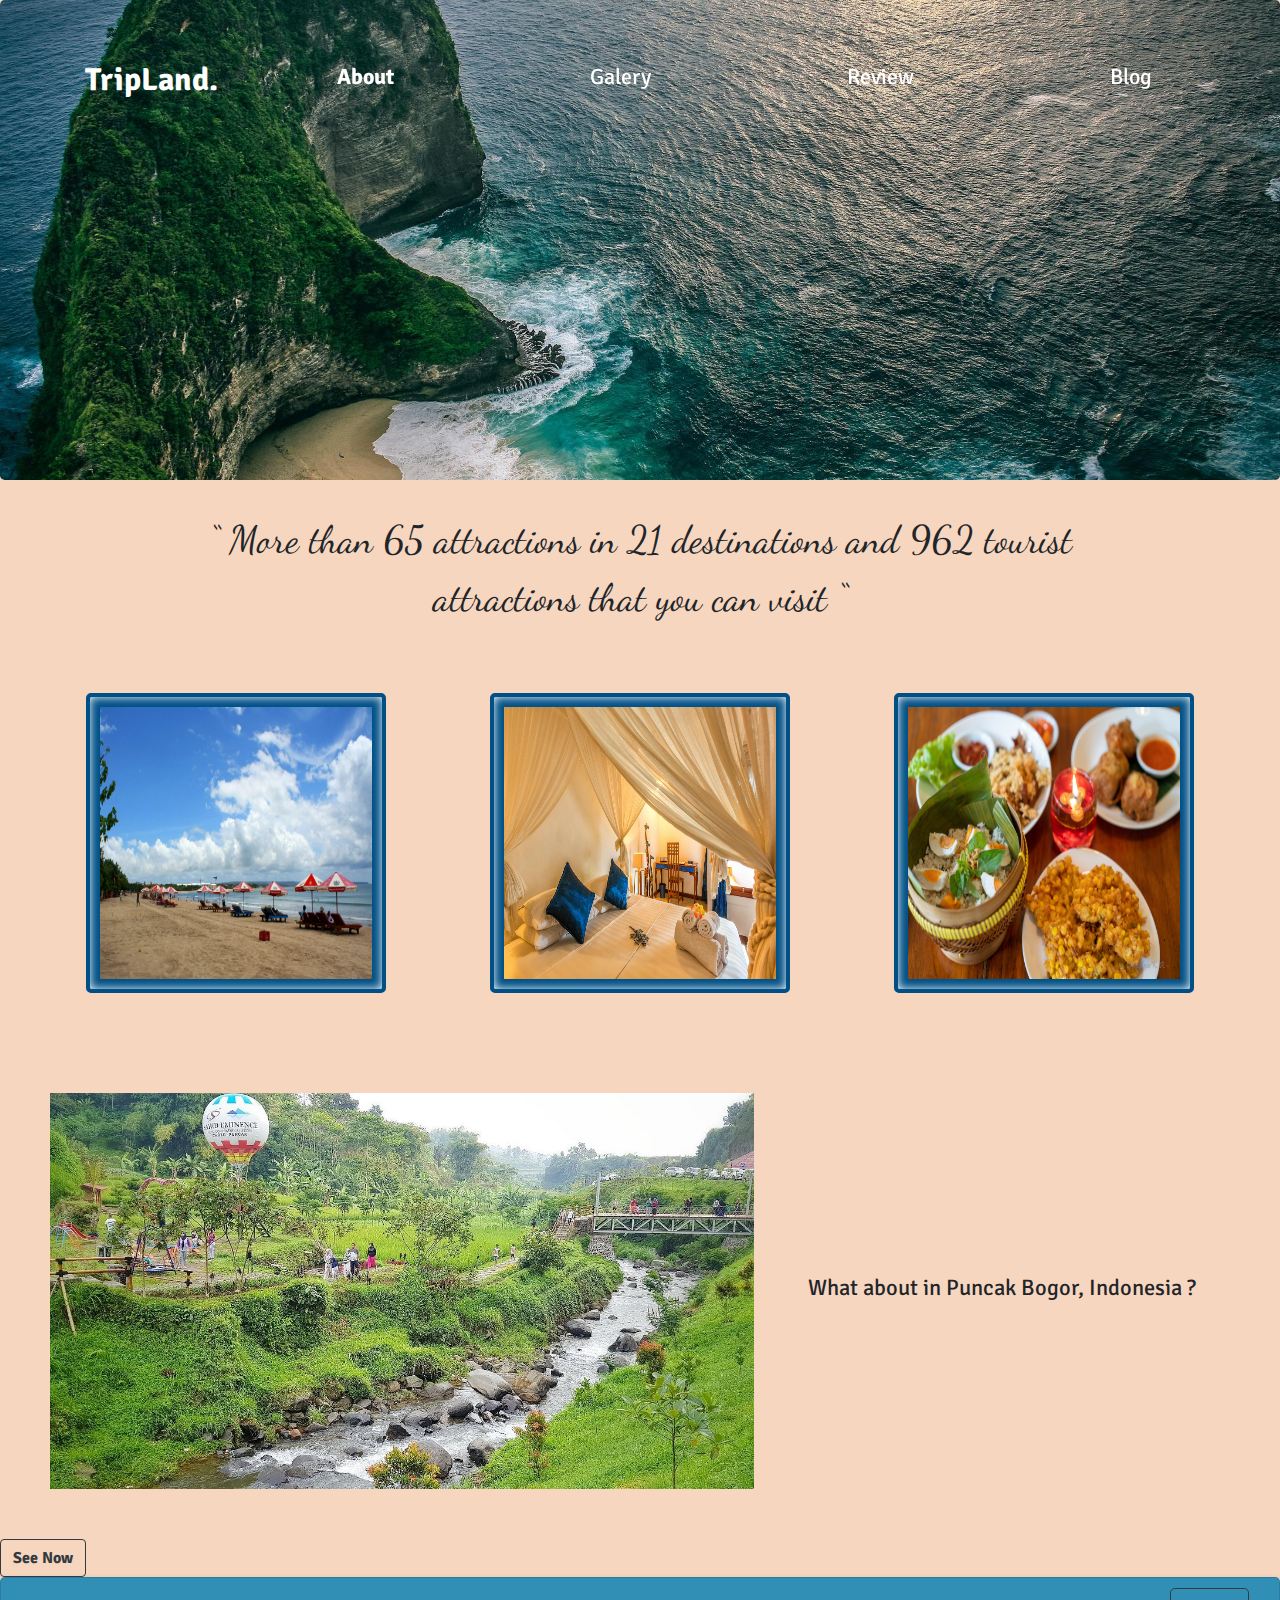
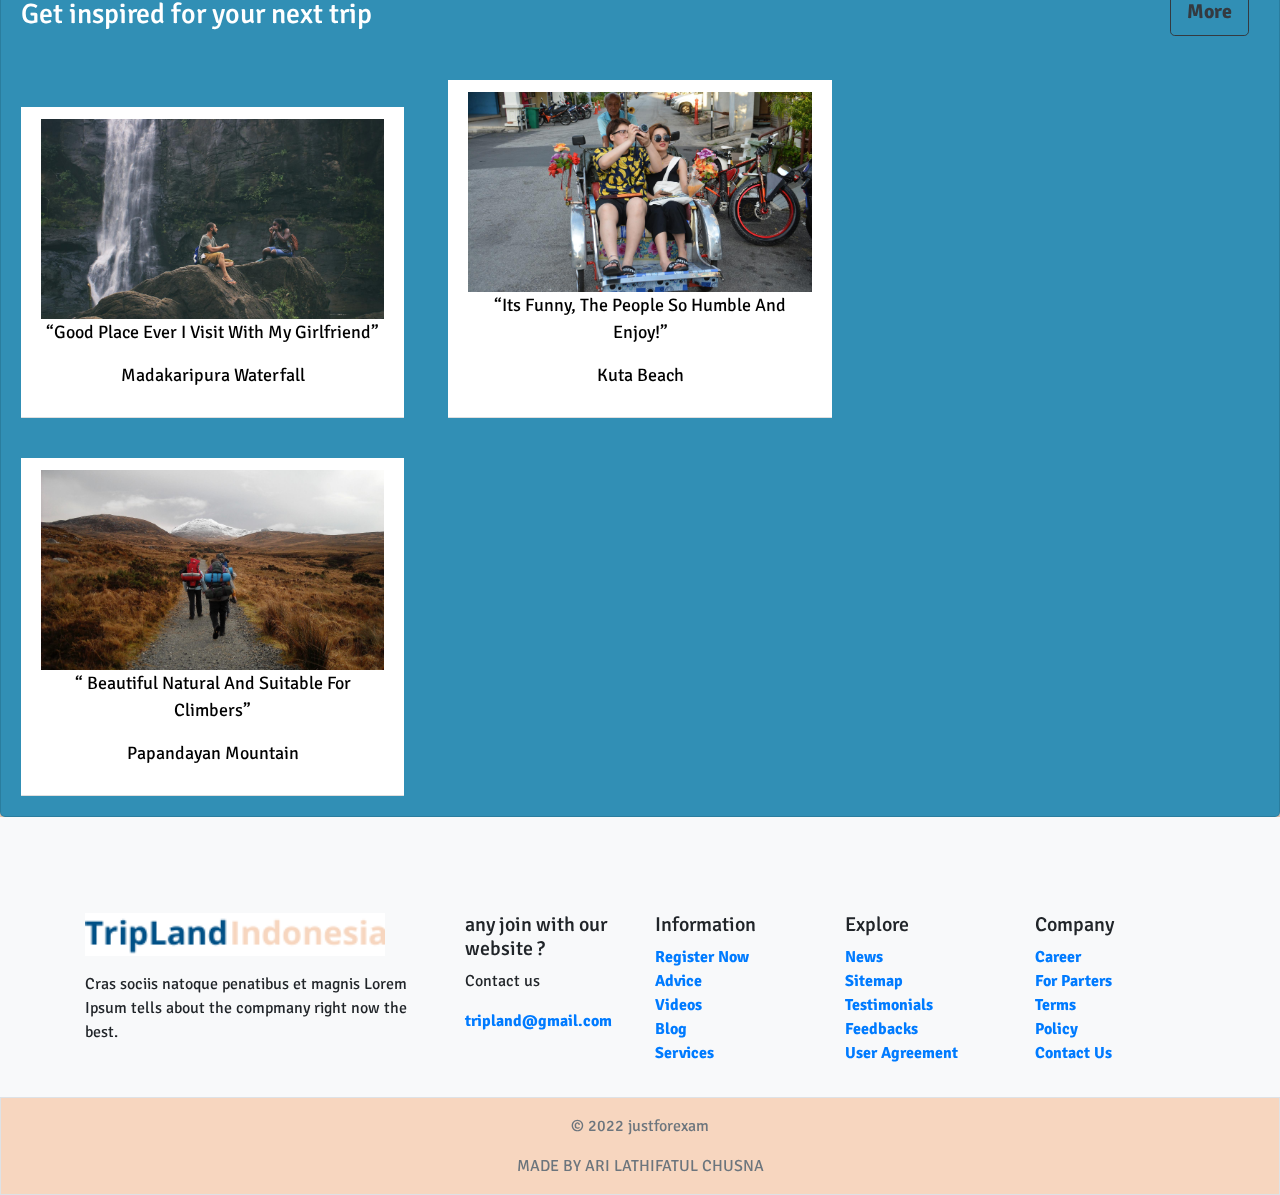
<file: index.html>
<!DOCTYPE html>
<html lang="en">
<head>
    <meta charset="UTF-8">
    <meta http-equiv="X-UA-Compatible" content="IE=edge">
    <link href="https://cdn.jsdelivr.net/npm/bootstrap@5.2.0/dist/css/bootstrap.min.css" rel="stylesheet" integrity="sha384-gH2yIJqKdNHPEq0n4Mqa/HGKIhSkIHeL5AyhkYV8i59U5AR6csBvApHHNl/vI1Bx" crossorigin="anonymous">
    <link href="//maxcdn.bootstrapcdn.com/bootstrap/4.0.0/css/bootstrap.min.css" rel="stylesheet" id="bootstrap-css">
    <script src="//maxcdn.bootstrapcdn.com/bootstrap/4.0.0/js/bootstrap.min.js"></script>
    <script src="//cdnjs.cloudflare.com/ajax/libs/jquery/3.2.1/jquery.min.js"></script>
<!------ Include the above in your HEAD tag ---------->

<link href="https://maxcdn.bootstrapcdn.com/font-awesome/4.6.3/css/font-awesome.min.css" rel="stylesheet" integrity="sha384-T8Gy5hrqNKT+hzMclPo118YTQO6cYprQmhrYwIiQ/3axmI1hQomh7Ud2hPOy8SP1" crossorigin="anonymous">
    <link rel="stylesheet" href="assets/css/style.css">
    <meta name="viewport" content="width=device-width, initial-scale=1.0">
    <title>Tripland Indonesia</title>
</head>
<body>
    <header>
        <div class="jumbotron">
            <div class="container">
                <h1><a href="index.html" style="color: white;">TripLand.</a> </h1>
                <nav>
                    <a href="about.html">About</a>
                    <a href="destination.html">Galery</a>
                    <a href="#review">Review</a>
                    <a href="#blog">Blog</a>
                </nav>
            </div>
        </div>

       
    </header>
    <main>
        <div id="content">
        <p class="p-latin">“ More than 65 attractions in 21 destinations and 962 tourist attractions that you can visit “</p>
        <article id="galery">
            <section>
                <center>
                <a href="destination.html"><img src="assets/image/kat_wisata.jpg" style="margin: 50px; width:300px; height:300px; border: 10px; border: 4px solid #005086;"   title="Destination"></a>
                <a href="hotel.html"><img src="assets/image/kat_hotel.jpg" style="margin: 50px; width:300px; height:300px; border: 4px solid #005086;" title="Hotel"></a>
                <a href="food.html"><img src="assets/image/kat_food.jpg" style="margin: 50px; width:300px; height:300px; border: 4px solid #005086;" title="Culinary"></a>
                </center>   
            </section>
        </article>

        <article id="blog">
            <section>
                <img src="assets/image/blog_puncak.jpg" alt="Puncak"  style="display: inline; width:55%; margin: 50px;">
                <span style="font-size: 1.4em; display: inline;">What about in Puncak Bogor, Indonesia ?
                    <a href="blog.html"  class="btn btn-outline-dark" type="button">See Now</a></span>           
                
            </section>
        </article>

        <article id="review">
            <section>
                    <div class="card">
                        <div class="card-header1">
                            <h3>Get inspired for your next trip</h3>
                            <span><a href="review.html" type="button" class="btn btn-outline-dark btn-lg">More</a></span>
                        </div>
                        <div class="card-header">
                            <img src="assets/image/riv_air terjun.jpg" alt="Waterfall">
                            <p>
                                “good place ever i 
                                visit with my girlfriend”
                            </p>
                            <p>Madakaripura Waterfall</p>
                        </div>
                       
                        <div class="card-header">
                            <img src="assets/image/riv_kuta.jpg" alt="Kuta">
                            <p>
                                “its funny, the people So Humble and Enjoy!”
                            </p>
                            <p>Kuta Beach</p>
                        </div>

                        <div class="card-header">
                            <img src="assets/image/riv_mendak.jpg" alt="Mendaki">
                            <p>
                                “ beautiful natural and suitable for climbers”
                            </p>
                            <p>Papandayan Mountain</p>
                        </div>

                    </div>
            </section>
        </article>
    </div>
    </main>

    <footer>
        <section class="footers bg-light pt-5 pb-3">
   <div class="container pt-5">
       <div class="row">
           <div class="col-xs-12 col-sm-6 col-md-4 footers-one">
    		    <div class="footers-logo">
    		        <img src="assets/image/TripLand.logo.png" alt="Logo" style="width:300px;">
    		    </div>
    		    <div class="footers-info mt-3">
    		        <p>Cras sociis natoque penatibus et magnis Lorem Ipsum tells about the compmany right now the best.</p>
    		    </div>
    		    <div class="social-icons"> 
                <a href="https://www.facebook.com/"><i id="social-fb" class="fa fa-facebook-square fa-2x social"></i></a>
                <a href="https://twitter.com/"><i id="social-tw" class="fa fa-twitter-square fa-2x social"></i></a>
	            <a href="https://plus.google.com/"><i id="social-gp" class="fa fa-google-plus-square fa-2x social"></i></a>
	        </div>
    		</div>
    	   <div class="col-xs-12 col-sm-6 col-md-2 footers-two">
    		    <h5>any join with our website ?</h5>
                <p>Contact us</p>
    		    <ul class="list-unstyled">
    			 <li>
                    <a href="mailto:bootsnipp@gmail.com"><i id="social-em" class="fa fa-envelope-square fa-2x social"></i>tripland@gmail.com</a>
    			</ul>
    		</div>
    	   <div class="col-xs-12 col-sm-6 col-md-2 footers-three">
    		    <h5>Information </h5>
    		    <ul class="list-unstyled">
    			 <li><a href="maintenance.html">Register Now</a></li>
    			 <li><a href="contact.html">Advice</a></li>
    			 <li><a href="about.html">Videos</a></li>
    			 <li><a href="about.html">Blog</a></li>
    			 <li><a href="about.html">Services</a></li>
    			</ul>
    		</div>
    	   <div class="col-xs-12 col-sm-6 col-md-2 footers-four">
    		    <h5>Explore </h5>
    		    <ul class="list-unstyled">
    			 <li><a href="maintenance.html">News</a></li>
    			 <li><a href="contact.html">Sitemap</a></li>
    			 <li><a href="about.html">Testimonials</a></li>
    			 <li><a href="about.html">Feedbacks</a></li>
    			 <li><a href="about.html">User Agreement</a></li>
    			</ul>
    		</div>
    	   <div class="col-xs-12 col-sm-6 col-md-2 footers-five">
    		    <h5>Company </h5>
    		    <ul class="list-unstyled">
    			 <li><a href="maintenance.html">Career</a></li>
    			 <li><a href="about.html">For Parters</a></li>
    			 <li><a href="about.html">Terms</a></li>
    			 <li><a href="about.html">Policy</a></li>
    			 <li><a href="contact.html">Contact Us</a></li>
    			</ul>
    		</div>
    		
       </div>
   </div>
</section>

<section class="copyright border">

        <div class="row text-center">
            <div class="col-md-12 pt-3">
                <p class="text-muted">© 2022 justforexam</p>
                <p class="text-muted">MADE BY ARI LATHIFATUL CHUSNA</p>
            </div>
        </div>
   
</section>
    </footer>

</body>
</html>
</file>
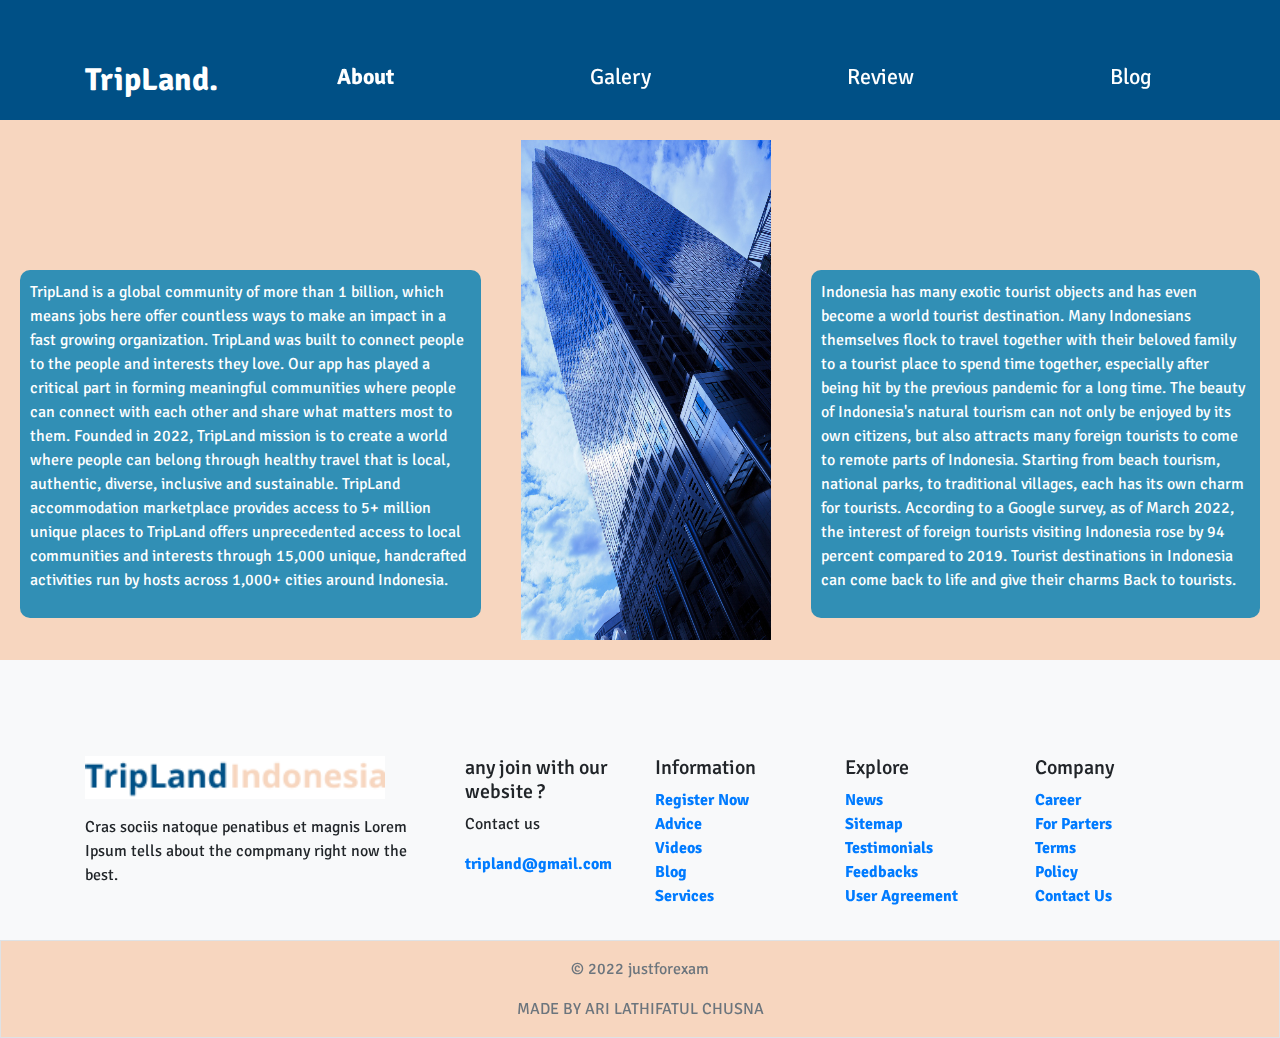
<file: about.html>
<!DOCTYPE html>
<html lang="en">
<head>
    <meta charset="UTF-8">
    <meta http-equiv="X-UA-Compatible" content="IE=edge">
    <link href="https://cdn.jsdelivr.net/npm/bootstrap@5.2.0/dist/css/bootstrap.min.css" rel="stylesheet" integrity="sha384-gH2yIJqKdNHPEq0n4Mqa/HGKIhSkIHeL5AyhkYV8i59U5AR6csBvApHHNl/vI1Bx" crossorigin="anonymous">
    <link href="//maxcdn.bootstrapcdn.com/bootstrap/4.0.0/css/bootstrap.min.css" rel="stylesheet" id="bootstrap-css">
    <script src="//maxcdn.bootstrapcdn.com/bootstrap/4.0.0/js/bootstrap.min.js"></script>
    <script src="//cdnjs.cloudflare.com/ajax/libs/jquery/3.2.1/jquery.min.js"></script>
<!------ Include the above in your HEAD tag ---------->

<link href="https://maxcdn.bootstrapcdn.com/font-awesome/4.6.3/css/font-awesome.min.css" rel="stylesheet" integrity="sha384-T8Gy5hrqNKT+hzMclPo118YTQO6cYprQmhrYwIiQ/3axmI1hQomh7Ud2hPOy8SP1" crossorigin="anonymous">
    <link rel="stylesheet" href="assets/css/style.css">
    <meta name="viewport" content="width=device-width, initial-scale=1.0">
    <title>About Us</title>
</head>
<body>
    <header>
        <div class="navtron">
            <div class="container">
                <h1><a href="index.html" style="color: white;">TripLand.</a> </h1>
                <nav>
                    <a href="about.html">About</a>
                    <a href="destination.html">Galery</a>
                    <a href="review.html">Review</a>
                    <a href="blog.html">Blog</a>
                </nav>
            </div>
        </div>
    </header>
        <main>
        <div id="content-about">
            <article>
                <section>
                    <div class="box first"> 
                        <p>TripLand is a global community of more than 1 billion, which means jobs here offer 
                            countless ways to make an impact in a fast growing organization. TripLand was built 
                            to connect people to the people and interests they love. Our app has played a critical 
                            part in forming meaningful communities where people can connect with each other and 
                            share what matters most to them. Founded in 2022, TripLand mission is to create a world 
                            where people can belong through healthy travel that is local, authentic, diverse, inclusive 
                            and sustainable. TripLand accommodation marketplace provides access to 5+ million unique 
                            places to TripLand offers unprecedented access to local communities and interests through 
                            15,000 unique, handcrafted activities run by hosts across 1,000+ cities around Indonesia.</p>
                    </div>
                  </section>
                </article>

                <article>
                    <section>
                        <div class="box second">
                            <img src="assets/image/company.jpg" alt="company" width="250px" height="500px">
                        </div>
                    </section>
                </article>
               
                <article>
                    <section>
                        <div class="box third">
                            <p>Indonesia has many exotic tourist objects and has even become a world tourist destination. 
                                Many Indonesians themselves flock to travel together with their beloved family to a tourist 
                                place to spend time together, especially after being hit by the previous pandemic for a long 
                                time. The beauty of Indonesia's natural tourism can not only be enjoyed by its own citizens, 
                                but also attracts many foreign tourists to come to remote parts of Indonesia. Starting from beach 
                                tourism, national parks, to traditional villages, each has its own charm for tourists. According 
                                to a Google survey, as of March 2022, the interest of foreign tourists visiting Indonesia rose by 
                                94 percent compared to 2019. Tourist destinations in Indonesia can come back to life and give 
                                their charms Back to tourists.
                                </p>
                        </div>   
                    </section>
                </article>

        </div>
        </main>  
    <footer>
        <section class="footers bg-light pt-5 pb-3">
   <div class="container pt-5">
       <div class="row">
           <div class="col-xs-12 col-sm-6 col-md-4 footers-one">
    		    <div class="footers-logo">
    		        <img src="assets/image/TripLand.logo.png" alt="Logo" style="width:300px;">
    		    </div>
    		    <div class="footers-info mt-3">
    		        <p>Cras sociis natoque penatibus et magnis Lorem Ipsum tells about the compmany right now the best.</p>
    		    </div>
    		    <div class="social-icons"> 
                <a href="https://www.facebook.com/"><i id="social-fb" class="fa fa-facebook-square fa-2x social"></i></a>
                <a href="https://twitter.com/"><i id="social-tw" class="fa fa-twitter-square fa-2x social"></i></a>
	            <a href="https://plus.google.com/"><i id="social-gp" class="fa fa-google-plus-square fa-2x social"></i></a>
	        </div>
    		</div>
    	   <div class="col-xs-12 col-sm-6 col-md-2 footers-two">
    		    <h5>any join with our website ?</h5>
                <p>Contact us</p>
    		    <ul class="list-unstyled">
    			 <li>
                    <a href="mailto:bootsnipp@gmail.com"><i id="social-em" class="fa fa-envelope-square fa-2x social"></i>tripland@gmail.com</a>
    			</ul>
    		</div>
    	   <div class="col-xs-12 col-sm-6 col-md-2 footers-three">
    		    <h5>Information </h5>
    		    <ul class="list-unstyled">
    			 <li><a href="maintenance.html">Register Now</a></li>
    			 <li><a href="contact.html">Advice</a></li>
    			 <li><a href="about.html">Videos</a></li>
    			 <li><a href="about.html">Blog</a></li>
    			 <li><a href="about.html">Services</a></li>
    			</ul>
    		</div>
    	   <div class="col-xs-12 col-sm-6 col-md-2 footers-four">
    		    <h5>Explore </h5>
    		    <ul class="list-unstyled">
    			 <li><a href="maintenance.html">News</a></li>
    			 <li><a href="contact.html">Sitemap</a></li>
    			 <li><a href="about.html">Testimonials</a></li>
    			 <li><a href="about.html">Feedbacks</a></li>
    			 <li><a href="about.html">User Agreement</a></li>
    			</ul>
    		</div>
    	   <div class="col-xs-12 col-sm-6 col-md-2 footers-five">
    		    <h5>Company </h5>
    		    <ul class="list-unstyled">
    			 <li><a href="maintenance.html">Career</a></li>
    			 <li><a href="about.html">For Parters</a></li>
    			 <li><a href="about.html">Terms</a></li>
    			 <li><a href="about.html">Policy</a></li>
    			 <li><a href="contact.html">Contact Us</a></li>
    			</ul>
    		</div>
    		
       </div>
   </div>
</section>

<section class="copyright border">

        <div class="row text-center">
            <div class="col-md-12 pt-3">
                <p class="text-muted">© 2022 justforexam</p>
                <p class="text-muted">MADE BY ARI LATHIFATUL CHUSNA</p>
            </div>
        </div>
  
</section>
    </footer>
</body>
</html>
</file>
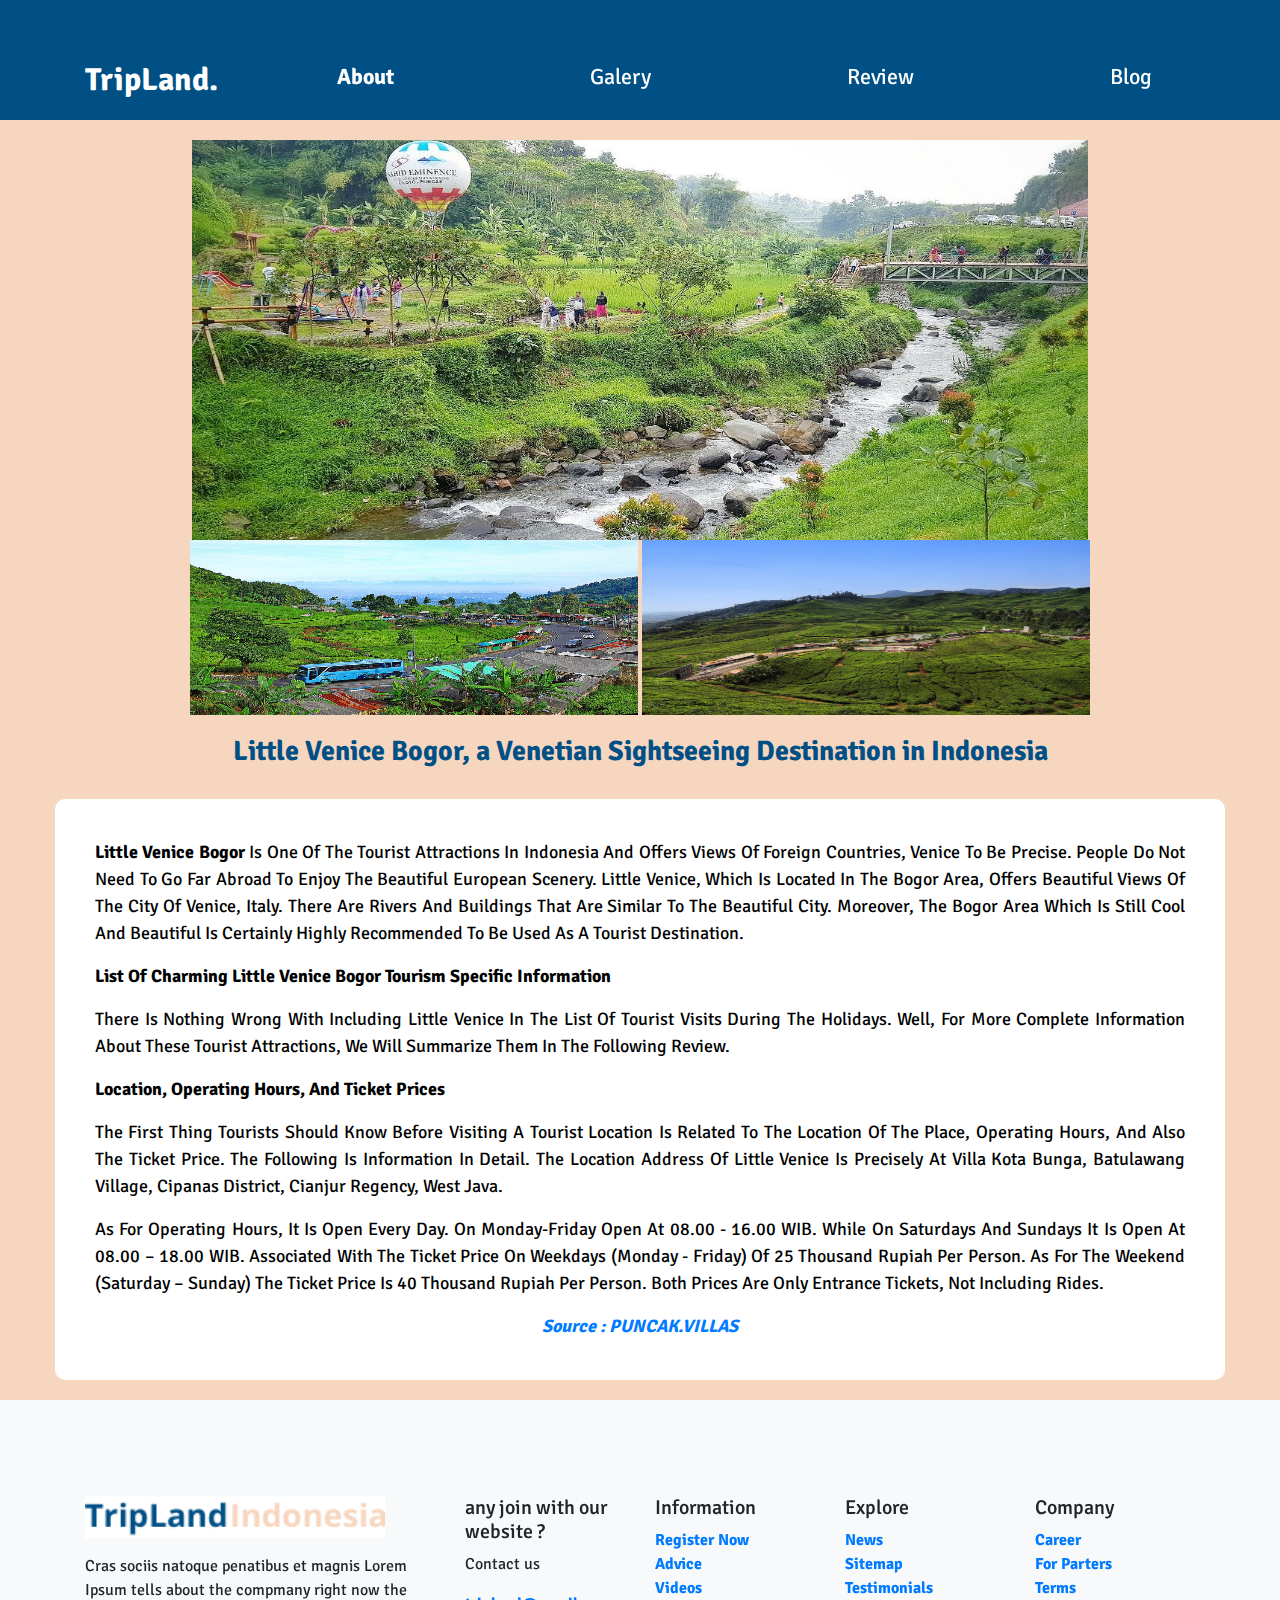
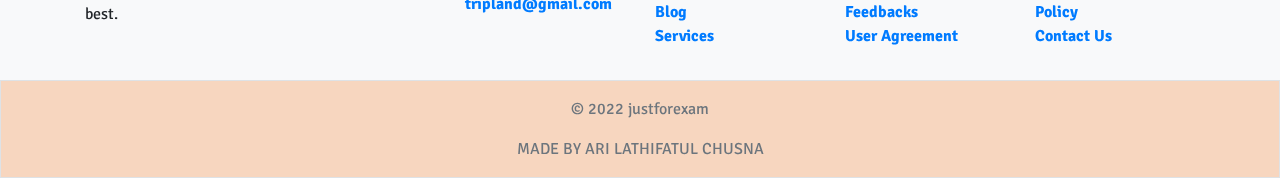
<file: blog.html>
<!DOCTYPE html>
<html lang="en">
<head>
    <meta charset="UTF-8">
    <meta http-equiv="X-UA-Compatible" content="IE=edge">
    <link href="https://cdn.jsdelivr.net/npm/bootstrap@5.2.0/dist/css/bootstrap.min.css" rel="stylesheet" integrity="sha384-gH2yIJqKdNHPEq0n4Mqa/HGKIhSkIHeL5AyhkYV8i59U5AR6csBvApHHNl/vI1Bx" crossorigin="anonymous">
    <link href="//maxcdn.bootstrapcdn.com/bootstrap/4.0.0/css/bootstrap.min.css" rel="stylesheet" id="bootstrap-css">
    <script src="//maxcdn.bootstrapcdn.com/bootstrap/4.0.0/js/bootstrap.min.js"></script>
    <script src="//cdnjs.cloudflare.com/ajax/libs/jquery/3.2.1/jquery.min.js"></script>
<!------ Include the above in your HEAD tag ---------->

<link href="https://maxcdn.bootstrapcdn.com/font-awesome/4.6.3/css/font-awesome.min.css" rel="stylesheet" integrity="sha384-T8Gy5hrqNKT+hzMclPo118YTQO6cYprQmhrYwIiQ/3axmI1hQomh7Ud2hPOy8SP1" crossorigin="anonymous">
    <link rel="stylesheet" href="assets/css/style.css">
    <meta name="viewport" content="width=device-width, initial-scale=1.0">
    <title>Blog</title>
</head>
<body>
    <header>
        <div class="navtron">
            <div class="container">
                <h1><a href="index.html" style="color: white;">TripLand.</a> </h1>
                <nav>
                    <a href="about.html">About</a>
                    <a href="destination.html">Galery</a>
                    <a href="review.html">Review</a>
                    <a href="blog.html">Blog</a>
                </nav>
            </div>
        </div>  
    </header>
    <main>
        <div id="content">
  
        <section>
            <center>
                <img class="jumbotron-image1" src="assets/image/blog_puncak.jpg" alt="puncak1">
                <img class="jumbotron-image2" src="assets/image/puncak2.jpg" alt="puncak2">
                  
                <img class="jumbotron-image2" src="assets/image/puncak3.jpg" alt="puncak3">
            </center>
           
        </section>
            
        <article>
            <section>
                <h2 style="text-align: center; margin:20px; color:#005086; ;"><strong>Little Venice Bogor, a Venetian Sightseeing Destination in Indonesia</strong> </h2>
            </section>
        </article>
        
                    <div class="card-blog">
                       
                        <p><strong>Little Venice Bogor</strong> is one of the tourist attractions in Indonesia and offers views of foreign countries, Venice to be precise.
                            People do not need to go far abroad to enjoy the beautiful European scenery. Little Venice, which is located in the Bogor area, offers beautiful views of the city of Venice, Italy.
                            There are rivers and buildings that are similar to the beautiful city. Moreover, the Bogor area which is still cool and beautiful is certainly highly recommended to be used as a tourist destination.</p>
                        
                        <p><strong>List of Charming Little Venice Bogor Tourism Specific Information</strong></p> 
                        <p>
                            There is nothing wrong with including Little Venice in the list of tourist visits during the holidays. Well, for more complete information about these tourist attractions, we will summarize them in the 
                            following review.
                        </p>
                        <p><strong>Location, Operating Hours, and Ticket Prices</strong></p>
                        <p>
                            The first thing tourists should know before visiting a tourist location is related to the location of the place, operating hours, and also the ticket price. The following is information in detail. 
                            The location address of Little Venice is precisely at Villa Kota Bunga, Batulawang Village, Cipanas District, Cianjur Regency, West Java.
                        </p>
                        <p>
                            As for operating hours, it is open every day. On Monday-Friday open at 08.00 - 16.00 WIB. While on Saturdays and Sundays it is open at 08.00 – 18.00 WIB. Associated with the ticket price on weekdays 
                            (Monday - Friday) of 25 thousand rupiah per person. As for the weekend (Saturday – Sunday) the ticket price is 40 thousand rupiah per person. Both prices are only entrance tickets, not including rides.
                        </p>

                        <cite><a href="https://puncak.villas/little-venice-bogor-destinasi-pemandangan-khas-venesia-di-indonesia/" target="_blank">Source : <dfn>PUNCAK.VILLAS</dfn></a>
                        </cite>
                    </div>
               
       
    </div>
    </main>


    
    <footer>
        <section class="footers bg-light pt-5 pb-3">
   <div class="container pt-5">
       <div class="row">
           <div class="col-xs-12 col-sm-6 col-md-4 footers-one">
    		    <div class="footers-logo">
    		        <img src="assets/image/TripLand.logo.png" alt="Logo" style="width:300px;">
    		    </div>
    		    <div class="footers-info mt-3">
    		        <p>Cras sociis natoque penatibus et magnis Lorem Ipsum tells about the compmany right now the best.</p>
    		    </div>
    		    <div class="social-icons"> 
                <a href="https://www.facebook.com/"><i id="social-fb" class="fa fa-facebook-square fa-2x social"></i></a>
                <a href="https://twitter.com/"><i id="social-tw" class="fa fa-twitter-square fa-2x social"></i></a>
	            <a href="https://plus.google.com/"><i id="social-gp" class="fa fa-google-plus-square fa-2x social"></i></a>
	        </div>
    		</div>
    	   <div class="col-xs-12 col-sm-6 col-md-2 footers-two">
    		    <h5>any join with our website ?</h5>
                <p>Contact us</p>
    		    <ul class="list-unstyled">
    			 <li>
                    <a href="mailto:bootsnipp@gmail.com"><i id="social-em" class="fa fa-envelope-square fa-2x social"></i>tripland@gmail.com</a>
    			</ul>
    		</div>
    	   <div class="col-xs-12 col-sm-6 col-md-2 footers-three">
    		    <h5>Information </h5>
    		    <ul class="list-unstyled">
    			 <li><a href="maintenance.html">Register Now</a></li>
    			 <li><a href="contact.html">Advice</a></li>
    			 <li><a href="about.html">Videos</a></li>
    			 <li><a href="about.html">Blog</a></li>
    			 <li><a href="about.html">Services</a></li>
    			</ul>
    		</div>
    	   <div class="col-xs-12 col-sm-6 col-md-2 footers-four">
    		    <h5>Explore </h5>
    		    <ul class="list-unstyled">
    			 <li><a href="maintenance.html">News</a></li>
    			 <li><a href="contact.html">Sitemap</a></li>
    			 <li><a href="about.html">Testimonials</a></li>
    			 <li><a href="about.html">Feedbacks</a></li>
    			 <li><a href="about.html">User Agreement</a></li>
    			</ul>
    		</div>
    	   <div class="col-xs-12 col-sm-6 col-md-2 footers-five">
    		    <h5>Company </h5>
    		    <ul class="list-unstyled">
    			 <li><a href="maintenance.html">Career</a></li>
    			 <li><a href="about.html">For Parters</a></li>
    			 <li><a href="about.html">Terms</a></li>
    			 <li><a href="about.html">Policy</a></li>
    			 <li><a href="contact.html">Contact Us</a></li>
    			</ul>
    		</div>
    		
       </div>
   </div>
</section>

<section class="copyright border">

        <div class="row text-center">
            <div class="col-md-12 pt-3">
                <p class="text-muted">© 2022 justforexam</p>
                <p class="text-muted">MADE BY ARI LATHIFATUL CHUSNA</p>
            </div>
        </div>
   
</section>
    </footer>
</body>
</html>
</file>
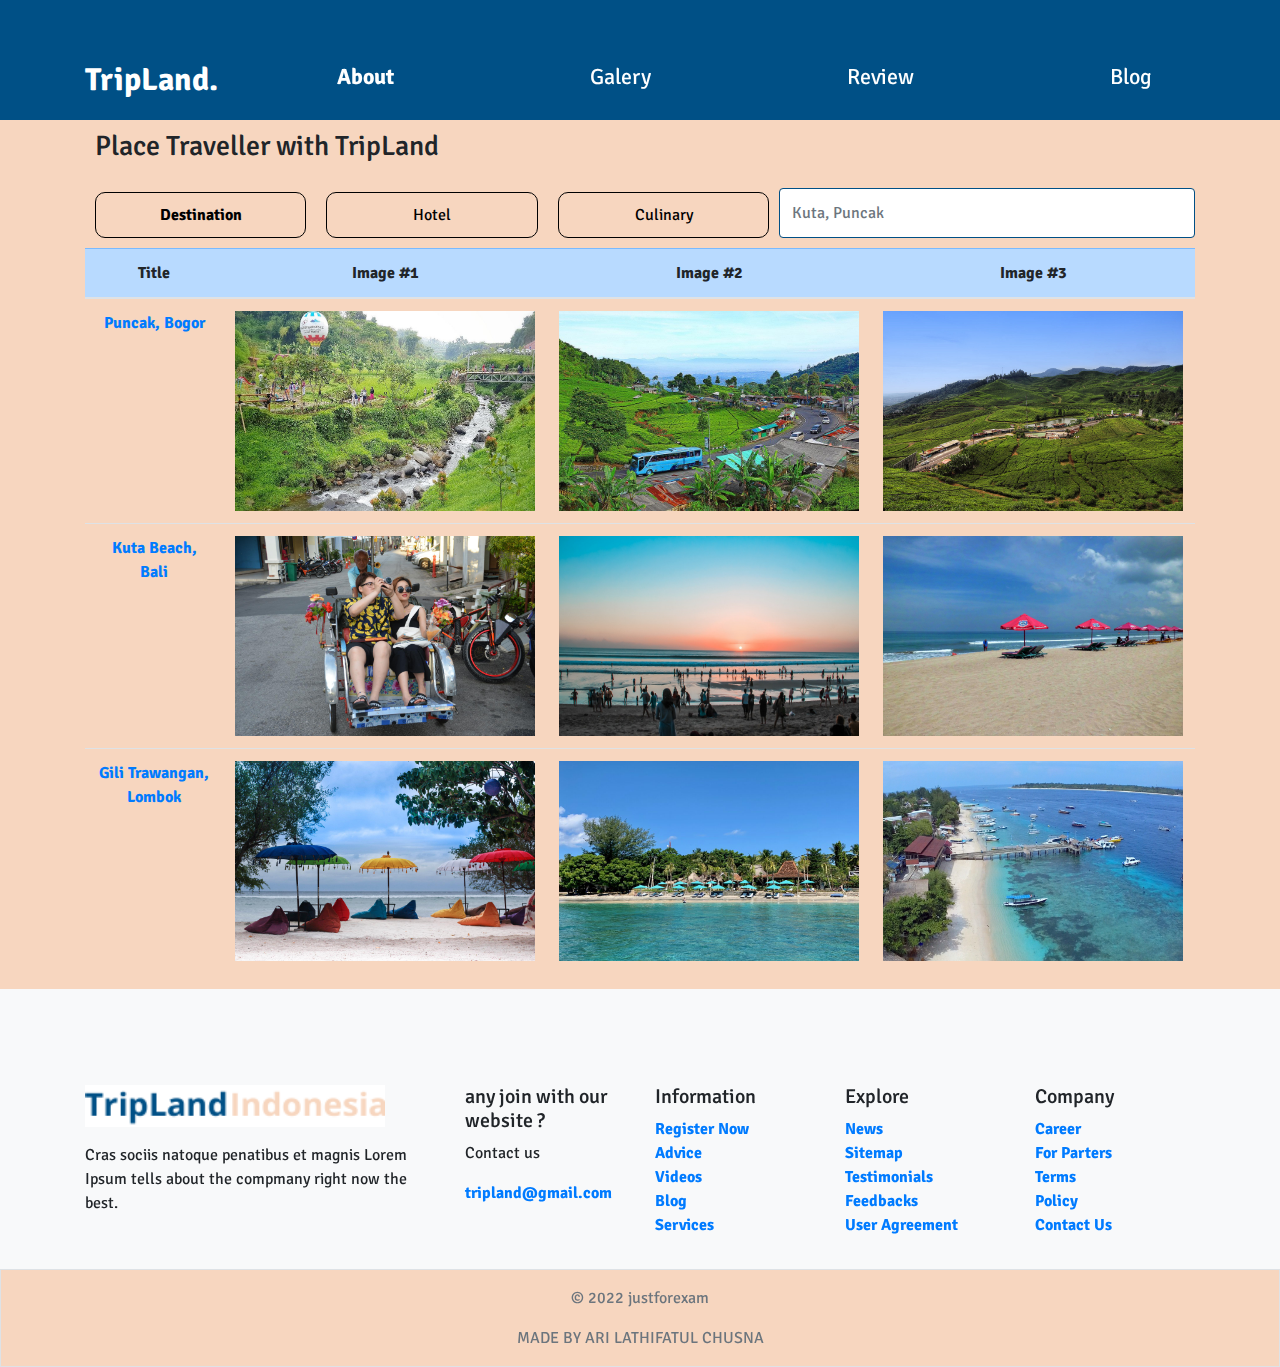
<file: destination.html>
<!DOCTYPE html>
<html lang="en">
<head>
    <meta charset="UTF-8">
    <meta http-equiv="X-UA-Compatible" content="IE=edge">
    <link href="https://cdn.jsdelivr.net/npm/bootstrap@5.2.0/dist/css/bootstrap.min.css" rel="stylesheet" integrity="sha384-gH2yIJqKdNHPEq0n4Mqa/HGKIhSkIHeL5AyhkYV8i59U5AR6csBvApHHNl/vI1Bx" crossorigin="anonymous">
    <link href="//maxcdn.bootstrapcdn.com/bootstrap/4.0.0/css/bootstrap.min.css" rel="stylesheet" id="bootstrap-css">
    <link href="https://stackpath.bootstrapcdn.com/bootstrap/4.3.1/css/bootstrap.min.css" rel="stylesheet">
    <script src="//maxcdn.bootstrapcdn.com/bootstrap/4.0.0/js/bootstrap.min.js"></script>
    <script src="//cdnjs.cloudflare.com/ajax/libs/jquery/3.2.1/jquery.min.js"></script>
<!------ Include the above in your HEAD tag ---------->

<link href="https://maxcdn.bootstrapcdn.com/font-awesome/4.6.3/css/font-awesome.min.css" rel="stylesheet" integrity="sha384-T8Gy5hrqNKT+hzMclPo118YTQO6cYprQmhrYwIiQ/3axmI1hQomh7Ud2hPOy8SP1" crossorigin="anonymous">
    <link rel="stylesheet" href="assets/css/style.css">
    <meta name="viewport" content="width=device-width, initial-scale=1">
    <title>Destination</title>
</head>
<body>
    <header>
        <div class="navtron">
            <div class="container">
                <h1><a href="index.html" style="color: white;">TripLand.</a> </h1>
                <nav>
                    <a href="about.html">About</a>
                    <a href="destination.html">Galery</a>
                    <a href="review.html">Review</a>
                    <a href="blog.html">Blog</a>
                </nav>
            </div>
        </div>
    </header>
        <main>
            <div id="content">
            <section class="container">
             
            <h3>Place Traveller with TripLand</h3>
            <!-- pagination elements -->
            <div class="pagination_section">
                <a href="destination.html" title="Destination">Destination</a>
                <a href="hotel.html" title="Hotel">Hotel</a>
                <a href="food.html" title="Culinary">Culinary</a>
                <input type="search" class="form-control light-table-filter" data-table="table-hover" placeholder="Kuta, Puncak" />
            </div>
            
            
                    <table class="table table-hover text-center">
                    <thead>
                    <tr class="table-primary">
                        <th>Title</th>
                        <th>Image #1</th>
                        <th>Image #2</th>
                        <th>Image #3</th>
                    </tr>
                    </thead>
                    <tbody>
                    <tr>
                        <td><a href="">Puncak, Bogor</a></td>
                        <td><img src="assets/image/blog_puncak.jpg" alt="puncak1"></td>
                        <td><img src="assets/image/puncak2.jpg" alt="puncak2"></td>
                        <td><img src="assets/image/puncak3.jpg" alt="puncak3"></td>
                    </tr>
                    <tr>
                        <td><a href="">Kuta Beach, Bali</a></td>
                        <td><img src="assets/image/riv_kuta.jpg" alt="kuta1"></td>
                        <td><img src="assets/image/kuta2.jpg" alt="kuta2"></td>
                        <td><img src="assets/image/kuta3.jpg" alt="kuta3"></td>
                    </tr>
                    <tr>
                        <td><a href="">Gili Trawangan, Lombok</a></td>
                        <td><img src="assets/image/trawangan.jpg" alt="trawangan1"></td>
                        <td><img src="assets/image/trawangan2.jpg" alt="trawangan2"></td>
                        <td><img src="assets/image/trawangan3.jpg" alt="trawangan3"></td>
                    </tr>
                    </tbody>
                    </table>
            
                </section>
            </div>
     
        </main>

    <footer>
        <section class="footers bg-light pt-5 pb-3">
   <div class="container pt-5">
       <div class="row">
           <div class="col-xs-12 col-sm-6 col-md-4 footers-one">
    		    <div class="footers-logo">
    		        <img src="assets/image/TripLand.logo.png" alt="Logo" style="width:300px;">
    		    </div>
    		    <div class="footers-info mt-3">
    		        <p>Cras sociis natoque penatibus et magnis Lorem Ipsum tells about the compmany right now the best.</p>
    		    </div>
    		    <div class="social-icons"> 
                <a href="https://www.facebook.com/"><i id="social-fb" class="fa fa-facebook-square fa-2x social"></i></a>
                <a href="https://twitter.com/"><i id="social-tw" class="fa fa-twitter-square fa-2x social"></i></a>
	            <a href="https://plus.google.com/"><i id="social-gp" class="fa fa-google-plus-square fa-2x social"></i></a>
	        </div>
    		</div>
    	   <div class="col-xs-12 col-sm-6 col-md-2 footers-two">
    		    <h5>any join with our website ?</h5>
                <p>Contact us</p>
    		    <ul class="list-unstyled">
    			 <li>
                    <a href="mailto:bootsnipp@gmail.com"><i id="social-em" class="fa fa-envelope-square fa-2x social"></i>tripland@gmail.com</a>
    			</ul>
    		</div>
    	   <div class="col-xs-12 col-sm-6 col-md-2 footers-three">
    		    <h5>Information </h5>
    		    <ul class="list-unstyled">
    			 <li><a href="maintenance.html">Register Now</a></li>
    			 <li><a href="contact.html">Advice</a></li>
    			 <li><a href="about.html">Videos</a></li>
    			 <li><a href="about.html">Blog</a></li>
    			 <li><a href="about.html">Services</a></li>
    			</ul>
    		</div>
    	   <div class="col-xs-12 col-sm-6 col-md-2 footers-four">
    		    <h5>Explore </h5>
    		    <ul class="list-unstyled">
    			 <li><a href="maintenance.html">News</a></li>
    			 <li><a href="contact.html">Sitemap</a></li>
    			 <li><a href="about.html">Testimonials</a></li>
    			 <li><a href="about.html">Feedbacks</a></li>
    			 <li><a href="about.html">User Agreement</a></li>
    			</ul>
    		</div>
    	   <div class="col-xs-12 col-sm-6 col-md-2 footers-five">
    		    <h5>Company </h5>
    		    <ul class="list-unstyled">
    			 <li><a href="maintenance.html">Career</a></li>
    			 <li><a href="about.html">For Parters</a></li>
    			 <li><a href="about.html">Terms</a></li>
    			 <li><a href="about.html">Policy</a></li>
    			 <li><a href="contact.html">Contact Us</a></li>
    			</ul>
    		</div>
    		
       </div>
   </div>
</section>

<section class="copyright border">

        <div class="row text-center">
            <div class="col-md-12 pt-3">
                <p class="text-muted">© 2022 justforexam</p>
                <p class="text-muted">MADE BY ARI LATHIFATUL CHUSNA</p>
            </div>
        </div>
    
</section>
    </footer>

    <script type="text/javascript" src="assets/js/script.js"></script>
</body>
</html>
</file>
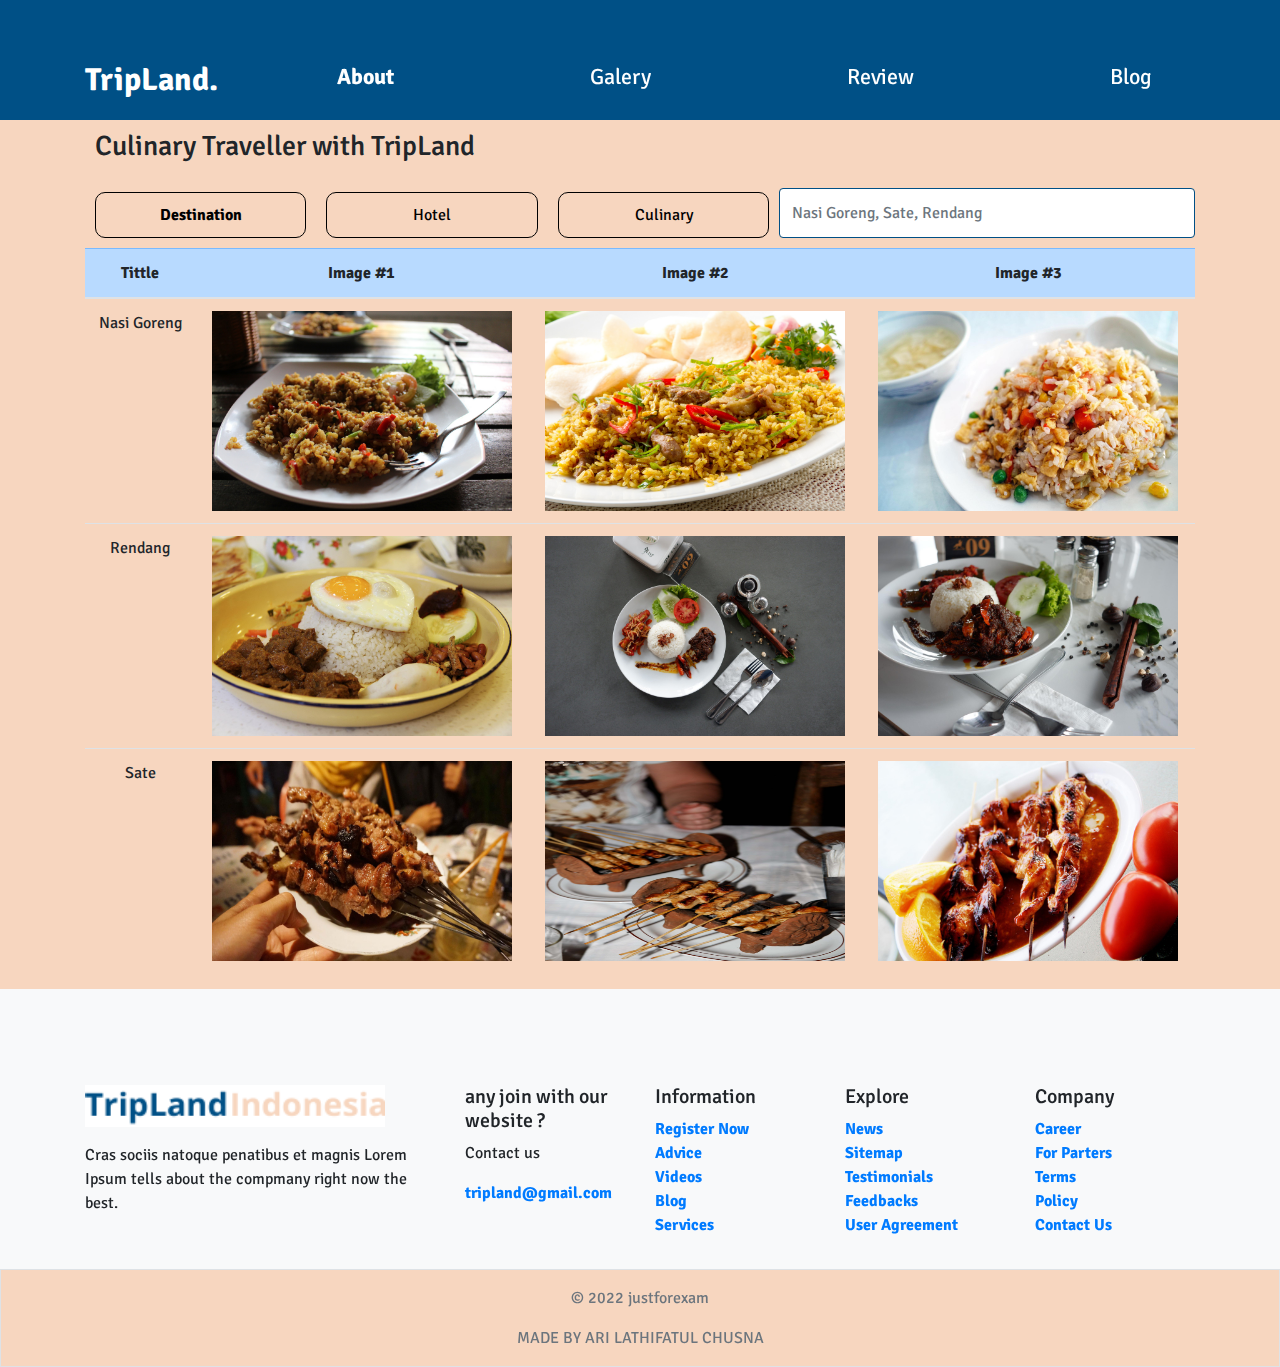
<file: food.html>
<!DOCTYPE html>
<html lang="en">
<head>
    <meta charset="UTF-8">
    <meta http-equiv="X-UA-Compatible" content="IE=edge">
    <link href="https://cdn.jsdelivr.net/npm/bootstrap@5.2.0/dist/css/bootstrap.min.css" rel="stylesheet" integrity="sha384-gH2yIJqKdNHPEq0n4Mqa/HGKIhSkIHeL5AyhkYV8i59U5AR6csBvApHHNl/vI1Bx" crossorigin="anonymous">
    <link href="//maxcdn.bootstrapcdn.com/bootstrap/4.0.0/css/bootstrap.min.css" rel="stylesheet" id="bootstrap-css">
    <link href="https://stackpath.bootstrapcdn.com/bootstrap/4.3.1/css/bootstrap.min.css" rel="stylesheet">
    <script src="//maxcdn.bootstrapcdn.com/bootstrap/4.0.0/js/bootstrap.min.js"></script>
    <script src="//cdnjs.cloudflare.com/ajax/libs/jquery/3.2.1/jquery.min.js"></script>
<!------ Include the above in your HEAD tag ---------->

<link href="https://maxcdn.bootstrapcdn.com/font-awesome/4.6.3/css/font-awesome.min.css" rel="stylesheet" integrity="sha384-T8Gy5hrqNKT+hzMclPo118YTQO6cYprQmhrYwIiQ/3axmI1hQomh7Ud2hPOy8SP1" crossorigin="anonymous">
    <link rel="stylesheet" href="assets/css/style.css">
    <meta name="viewport" content="width=device-width, initial-scale=1.0">
    <title>Culinary</title>
</head>
<body>
    <header>
        <div class="navtron">
            <div class="container">
                <h1><a href="index.html" style="color: white;">TripLand.</a> </h1>
                <nav>
                    <a href="about.html">About</a>
                    <a href="destination.html">Galery</a>
                    <a href="review.html">Review</a>
                    <a href="blog.html">Blog</a>
                </nav>
            </div>
        </div>
    </header>
        <main>
            <div id="content">
            <section class="container">
             
            <h3>Culinary Traveller with TripLand</h3>
            <br>
            
            <!-- pagination elements -->
            <div class="pagination_section">
                <a href="destination.html" title="Destination">Destination</a>
                <a href="hotel.html" title="Hotel">Hotel</a>
                <a href="food.html" title="Culinary">Culinary</a>
                <!-- <a href="#" title="Interview" class="active">4</a> -->
                <input type="search" class="form-control light-table-filter" data-table="table-hover" placeholder="Nasi Goreng, Sate, Rendang" />
            </div>
               <table class="table table-hover text-center">
                    <thead>
                    <tr class="table-primary">
                        <th>Tittle</th>
                        <th>Image #1</th>
                        <th>Image #2</th>
                        <th>Image #3</th>
                    </tr>
                    </thead>
                    <tbody>
                    <tr>
                        <td>Nasi Goreng</td>
                        <td><img src="assets/image/nasigoreng1.jpg" alt="nasi1"></td>
                        <td><img src="assets/image/nasigoreng2.jpg" alt="nasi2"></td>
                        <td><img src="assets/image/nasigoreng3.jpg" alt="nasi3"></td>
                    </tr>
                    <tr>
                        <td>Rendang</td>
                        <td><img src="assets/image/rendang1.jpg" alt="rendang1"></td>
                        <td><img src="assets/image/rendang2.jpg" alt="rendang2"></td>
                        <td><img src="assets/image/rendang3.jpg" alt="rendang3"></td>
                    </tr>
                    <tr>
                        <td>Sate</td>
                        <td><img src="assets/image/sate1.jpg" alt="sate1"></td>
                        <td><img src="assets/image/sate2.jpg" alt="sate2"></td>
                        <td><img src="assets/image/sate3.jpg" alt="sate3"></td>
                    </tr>
                    </tbody>
                    </table>
            
                </section>
     </div>
        </main>

    <footer>
        <section class="footers bg-light pt-5 pb-3">
   <div class="container pt-5">
       <div class="row">
           <div class="col-xs-12 col-sm-6 col-md-4 footers-one">
    		    <div class="footers-logo">
    		        <img src="assets/image/TripLand.logo.png" alt="Logo" style="width:300px;">
    		    </div>
    		    <div class="footers-info mt-3">
    		        <p>Cras sociis natoque penatibus et magnis Lorem Ipsum tells about the compmany right now the best.</p>
    		    </div>
    		    <div class="social-icons"> 
                <a href="https://www.facebook.com/"><i id="social-fb" class="fa fa-facebook-square fa-2x social"></i></a>
                <a href="https://twitter.com/"><i id="social-tw" class="fa fa-twitter-square fa-2x social"></i></a>
	            <a href="https://plus.google.com/"><i id="social-gp" class="fa fa-google-plus-square fa-2x social"></i></a>
	        </div>
    		</div>
    	   <div class="col-xs-12 col-sm-6 col-md-2 footers-two">
    		    <h5>any join with our website ?</h5>
                <p>Contact us</p>
    		    <ul class="list-unstyled">
    			 <li>
                    <a href="mailto:bootsnipp@gmail.com"><i id="social-em" class="fa fa-envelope-square fa-2x social"></i>tripland@gmail.com</a>
    			</ul>
    		</div>
    	   <div class="col-xs-12 col-sm-6 col-md-2 footers-three">
    		    <h5>Information </h5>
    		    <ul class="list-unstyled">
    			 <li><a href="maintenance.html">Register Now</a></li>
    			 <li><a href="contact.html">Advice</a></li>
    			 <li><a href="about.html">Videos</a></li>
    			 <li><a href="about.html">Blog</a></li>
    			 <li><a href="about.html">Services</a></li>
    			</ul>
    		</div>
    	   <div class="col-xs-12 col-sm-6 col-md-2 footers-four">
    		    <h5>Explore </h5>
    		    <ul class="list-unstyled">
    			 <li><a href="maintenance.html">News</a></li>
    			 <li><a href="contact.html">Sitemap</a></li>
    			 <li><a href="about.html">Testimonials</a></li>
    			 <li><a href="about.html">Feedbacks</a></li>
    			 <li><a href="about.html">User Agreement</a></li>
    			</ul>
    		</div>
    	   <div class="col-xs-12 col-sm-6 col-md-2 footers-five">
    		    <h5>Company </h5>
    		    <ul class="list-unstyled">
    			 <li><a href="maintenance.html">Career</a></li>
    			 <li><a href="about.html">For Parters</a></li>
    			 <li><a href="about.html">Terms</a></li>
    			 <li><a href="about.html">Policy</a></li>
    			 <li><a href="contact.html">Contact Us</a></li>
    			</ul>
    		</div>
    		
       </div>
   </div>
</section>

<section class="copyright border">
    
        <div class="row text-center">
            <div class="col-md-12 pt-3">
                <p class="text-muted">© 2022 justforexam</p>
                <p class="text-muted">MADE BY ARI LATHIFATUL CHUSNA</p>
            </div>
        </div>
    
</section>
    </footer>

    <script type="text/javascript" src="assets/js/script.js"></script>
</body>
</html>
</file>
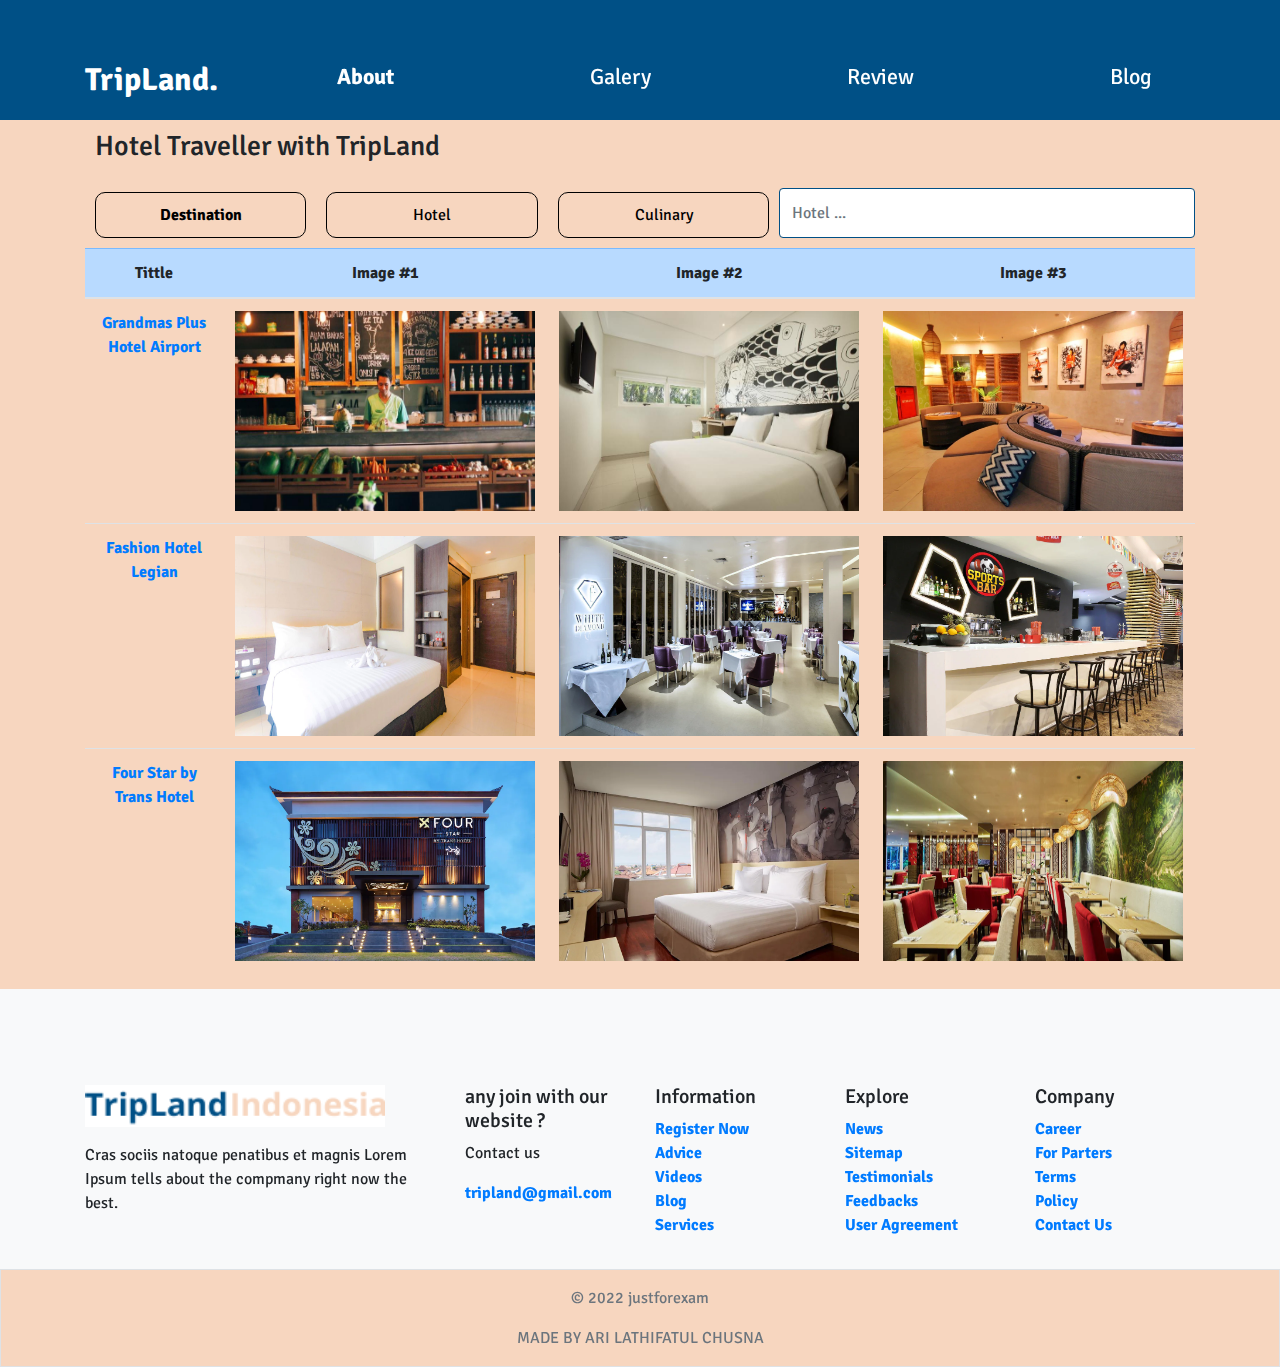
<file: hotel.html>
<!DOCTYPE html>
<html lang="en">
<head>
    <meta charset="UTF-8">
    <meta http-equiv="X-UA-Compatible" content="IE=edge">
    <link href="https://cdn.jsdelivr.net/npm/bootstrap@5.2.0/dist/css/bootstrap.min.css" rel="stylesheet" integrity="sha384-gH2yIJqKdNHPEq0n4Mqa/HGKIhSkIHeL5AyhkYV8i59U5AR6csBvApHHNl/vI1Bx" crossorigin="anonymous">
    <link href="//maxcdn.bootstrapcdn.com/bootstrap/4.0.0/css/bootstrap.min.css" rel="stylesheet" id="bootstrap-css">
    <link href="https://stackpath.bootstrapcdn.com/bootstrap/4.3.1/css/bootstrap.min.css" rel="stylesheet">
    <script src="//maxcdn.bootstrapcdn.com/bootstrap/4.0.0/js/bootstrap.min.js"></script>
    <script src="//cdnjs.cloudflare.com/ajax/libs/jquery/3.2.1/jquery.min.js"></script>
<!------ Include the above in your HEAD tag ---------->

<link href="https://maxcdn.bootstrapcdn.com/font-awesome/4.6.3/css/font-awesome.min.css" rel="stylesheet" integrity="sha384-T8Gy5hrqNKT+hzMclPo118YTQO6cYprQmhrYwIiQ/3axmI1hQomh7Ud2hPOy8SP1" crossorigin="anonymous">
    <link rel="stylesheet" href="assets/css/style.css">
    <meta name="viewport" content="width=device-width, initial-scale=1.0">
    <title>Hotel</title>
</head>
<body>
    <header>
        <div class="navtron">
            <div class="container">
                <h1><a href="index.html" style="color: white;">TripLand.</a> </h1>
                <nav>
                    <a href="about.html">About</a>
                    <a href="destination.html">Galery</a>
                    <a href="review.html">Review</a>
                    <a href="blog.html">Blog</a>
                </nav>
            </div>
        </div>
    </header>
        <main>
            <div id="content">
            <section class="container">
             
            <h3>Hotel Traveller with TripLand</h3>

            <!-- pagination elements -->
            <div class="pagination_section">
                <a href="destination.html" title="Destination">Destination</a>
                <a href="hotel.html" title="Hotel">Hotel</a>
                <a href="food.html" title="Culinary">Culinary</a>
                <input type="search" class="form-control light-table-filter" data-table="table-hover" placeholder="Hotel ..." />
            </div>
            
            
                    <table class="table table-hover text-center">
                    <thead>
                    <tr class="table-primary">
                        <th>Tittle</th>
                        <th>Image #1</th>
                        <th>Image #2</th>
                        <th>Image #3</th>
                    </tr>
                    </thead>
                    <tbody>
                    <tr>
                        <td><a href="https://www.agoda.com/id-id/grandmas-plus-hotel-airport/hotel/bali-id.html?finalPriceView=1&isShowMobileAppPrice=false&cid=1744579&numberOfBedrooms=&familyMode=false&adults=1&children=0&rooms=1&maxRooms=0&checkIn=2022-09-3&isCalendarCallout=false&childAges=&numberOfGuest=0&missingChildAges=false&travellerType=-1&showReviewSubmissionEntry=false&currencyCode=IDR&isFreeOccSearch=false&tag=689dd06e-da81-d49f-b1fc-944cd4b06f21&isCityHaveAsq=false&tspTypes=3,16,16&los=1&searchrequestid=d01ce0fa-193c-42b0-a4c4-817721c05963&utm_medium=cpc&utm_source=bing&utm_campaign=Intent%20Engine%20-%20141&utm_content=hotel%20di%20bali|ci:bali_17193&utm_term=hotel%20di%20bali">Grandmas Plus Hotel Airport</a></td>
                        <td><img src="assets/image/hotela.jpg" alt="hotel1"></td>
                        <td><img src="assets/image/hotela1.jpg" alt="hotel2"></td>
                        <td><img src="assets/image/hotela2.jpg.webp" alt="hotel3"></td>
                    </tr>
                    <tr>
                        <td><a href="https://www.agoda.com/id-id/fashion-hotel-legian/hotel/bali-id.html?finalPriceView=1&isShowMobileAppPrice=false&cid=1744579&numberOfBedrooms=&familyMode=false&adults=1&children=0&rooms=1&maxRooms=0&checkIn=2022-09-3&isCalendarCallout=false&childAges=&numberOfGuest=0&missingChildAges=false&travellerType=-1&showReviewSubmissionEntry=false&currencyCode=IDR&isFreeOccSearch=false&tag=689dd06e-da81-d49f-b1fc-944cd4b06f21&isCityHaveAsq=false&tspTypes=16,16&los=1&searchrequestid=d01ce0fa-193c-42b0-a4c4-817721c05963&utm_medium=cpc&utm_source=bing&utm_campaign=Intent%20Engine%20-%20141&utm_content=hotel%20di%20bali|ci:bali_17193&utm_term=hotel%20di%20bali">Fashion Hotel Legian</a></td>
                        <td><img src="assets/image/hotelb1.jpg" alt="hotel4"></td>
                        <td><img src="assets/image/hotelb2.jpg" alt="hotel5"></td>
                        <td><img src="assets/image/hotelb3.jpg" alt="hotel6"></td>
                    </tr>
                    <tr>
                        <td><a href="https://www.agoda.com/id-id/four-star-by-trans-hotel/hotel/bali-id.html?finalPriceView=1&isShowMobileAppPrice=false&cid=1744579&numberOfBedrooms=&familyMode=false&adults=1&children=0&rooms=1&maxRooms=0&checkIn=2022-09-3&isCalendarCallout=false&childAges=&numberOfGuest=0&missingChildAges=false&travellerType=-1&showReviewSubmissionEntry=false&currencyCode=IDR&isFreeOccSearch=false&tag=689dd06e-da81-d49f-b1fc-944cd4b06f21&isCityHaveAsq=false&tspTypes=2,2,16,16,-1,-1&los=1&searchrequestid=d01ce0fa-193c-42b0-a4c4-817721c05963&utm_medium=cpc&utm_source=bing&utm_campaign=Intent%20Engine%20-%20141&utm_content=hotel%20di%20bali|ci:bali_17193&utm_term=hotel%20di%20bali">Four Star by Trans Hotel</a></td>
                        <td><img src="assets/image/hotelc1.jpg" alt="hotel7"></td>
                        <td><img src="assets/image/hotelc2.jpg" alt="hotel8"></td>
                        <td><img src="assets/image/hotelc3.jpg" alt="hotel9"></td>
                    </tr>
                    </tbody>
                    </table>
            
                </section>
     </div> 
        </main>

    <footer>
        <section class="footers bg-light pt-5 pb-3">
   <div class="container pt-5">
       <div class="row">
           <div class="col-xs-12 col-sm-6 col-md-4 footers-one">
    		    <div class="footers-logo">
    		        <img src="assets/image/TripLand.logo.png" alt="Logo" style="width:300px;">
    		    </div>
    		    <div class="footers-info mt-3">
    		        <p>Cras sociis natoque penatibus et magnis Lorem Ipsum tells about the compmany right now the best.</p>
    		    </div>
    		    <div class="social-icons"> 
                <a href="https://www.facebook.com/"><i id="social-fb" class="fa fa-facebook-square fa-2x social"></i></a>
                <a href="https://twitter.com/"><i id="social-tw" class="fa fa-twitter-square fa-2x social"></i></a>
	            <a href="https://plus.google.com/"><i id="social-gp" class="fa fa-google-plus-square fa-2x social"></i></a>
	        </div>
    		</div>
    	   <div class="col-xs-12 col-sm-6 col-md-2 footers-two">
    		    <h5>any join with our website ?</h5>
                <p>Contact us</p>
    		    <ul class="list-unstyled">
    			 <li>
                    <a href="mailto:bootsnipp@gmail.com"><i id="social-em" class="fa fa-envelope-square fa-2x social"></i>tripland@gmail.com</a>
    			</ul>
    		</div>
    	   <div class="col-xs-12 col-sm-6 col-md-2 footers-three">
    		    <h5>Information </h5>
    		    <ul class="list-unstyled">
    			 <li><a href="maintenance.html">Register Now</a></li>
    			 <li><a href="contact.html">Advice</a></li>
    			 <li><a href="about.html">Videos</a></li>
    			 <li><a href="about.html">Blog</a></li>
    			 <li><a href="about.html">Services</a></li>
    			</ul>
    		</div>
    	   <div class="col-xs-12 col-sm-6 col-md-2 footers-four">
    		    <h5>Explore </h5>
    		    <ul class="list-unstyled">
    			 <li><a href="maintenance.html">News</a></li>
    			 <li><a href="contact.html">Sitemap</a></li>
    			 <li><a href="about.html">Testimonials</a></li>
    			 <li><a href="about.html">Feedbacks</a></li>
    			 <li><a href="about.html">User Agreement</a></li>
    			</ul>
    		</div>
    	   <div class="col-xs-12 col-sm-6 col-md-2 footers-five">
    		    <h5>Company </h5>
    		    <ul class="list-unstyled">
    			 <li><a href="maintenance.html">Career</a></li>
    			 <li><a href="about.html">For Parters</a></li>
    			 <li><a href="about.html">Terms</a></li>
    			 <li><a href="about.html">Policy</a></li>
    			 <li><a href="contact.html">Contact Us</a></li>
    			</ul>
    		</div>
    		
       </div>
   </div>
</section>

<section class="copyright border">
   
        <div class="row text-center">
            <div class="col-md-12 pt-3">
                <p class="text-muted">© 2022 justforexam</p>
                <p class="text-muted">MADE BY ARI LATHIFATUL CHUSNA</p>
            </div>
        </div>
 
</section>
    </footer>

    <script type="text/javascript" src="assets/js/script.js"></script>
</body>
</html>
</file>
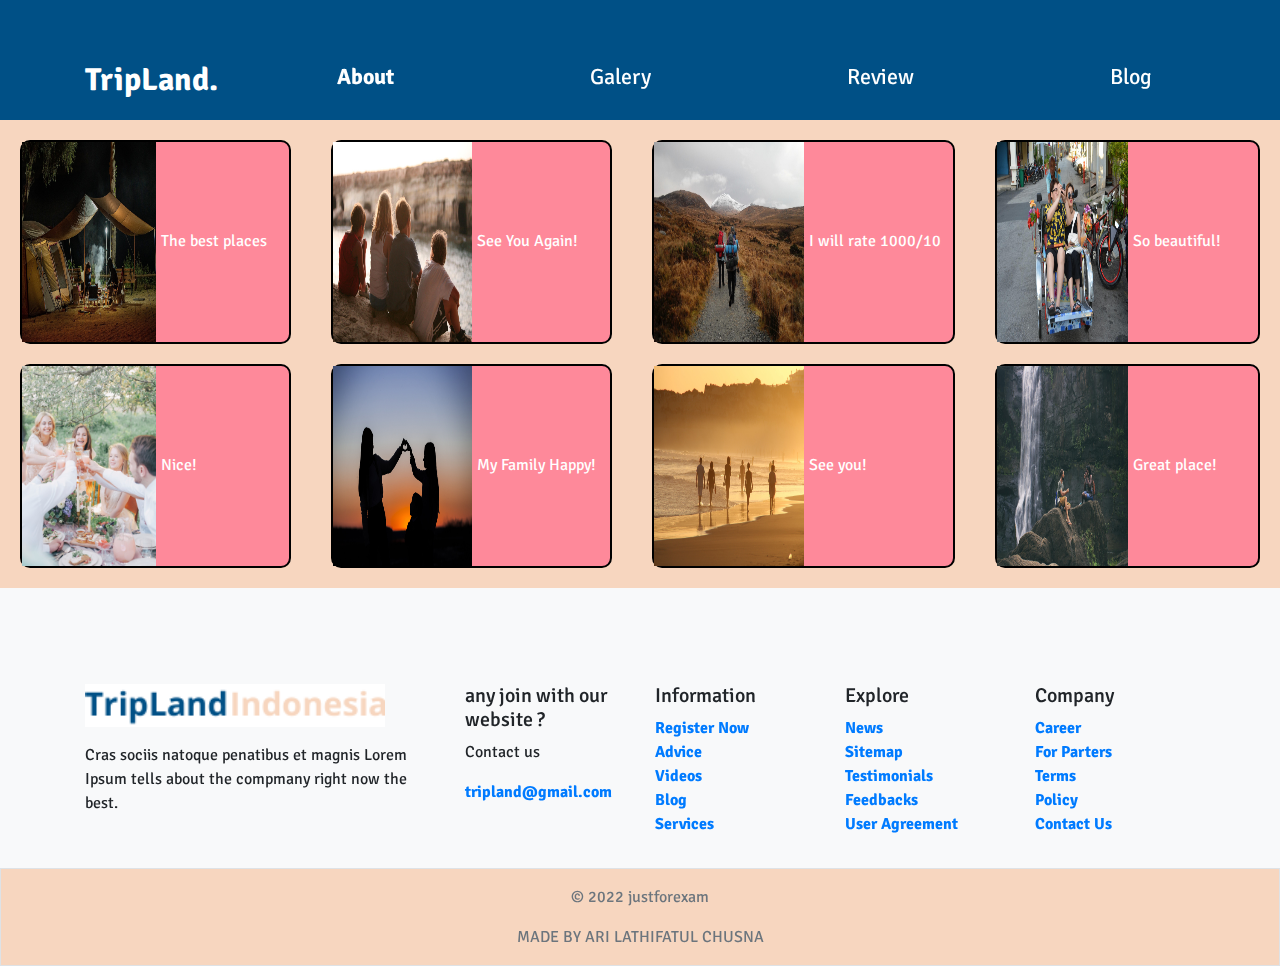
<file: review.html>
<!DOCTYPE html>
<html lang="en">
<head>
    <meta charset="UTF-8">
    <meta http-equiv="X-UA-Compatible" content="IE=edge">
    <link href="https://cdn.jsdelivr.net/npm/bootstrap@5.2.0/dist/css/bootstrap.min.css" rel="stylesheet" integrity="sha384-gH2yIJqKdNHPEq0n4Mqa/HGKIhSkIHeL5AyhkYV8i59U5AR6csBvApHHNl/vI1Bx" crossorigin="anonymous">
    <link href="//maxcdn.bootstrapcdn.com/bootstrap/4.0.0/css/bootstrap.min.css" rel="stylesheet" id="bootstrap-css">
    <script src="//maxcdn.bootstrapcdn.com/bootstrap/4.0.0/js/bootstrap.min.js"></script>
 
<!------ Include the above in your HEAD tag ---------->

<link href="https://maxcdn.bootstrapcdn.com/font-awesome/4.6.3/css/font-awesome.min.css" rel="stylesheet" integrity="sha384-T8Gy5hrqNKT+hzMclPo118YTQO6cYprQmhrYwIiQ/3axmI1hQomh7Ud2hPOy8SP1" crossorigin="anonymous">
    <link rel="stylesheet" href="assets/css/style.css">
    <meta name="viewport" content="width=device-width, initial-scale=1.0">
    <title>Review</title>
</head>
<body>
    <header>
        <div class="navtron">
            <div class="container">
                <h1><a href="index.html" style="color: white;">TripLand.</a> </h1>
                <nav>
                    <a href="about.html">About</a>
                    <a href="destination.html">Galery</a>
                    <a href="review.html">Review</a>
                    <a href="blog.html">Blog</a>
                </nav>
            </div>
        </div>
    </header>
        <main>
            <div id="content-review">
             <article>
                <section>
                    <div class="box-rev">
                        <img src="assets/image/rev_cemp.jpg" alt=""><span>The best places</span>
                    </div>
                    <div class="box-rev">
                        <img src="assets/image/rev_picnic.jpg" alt=""><span>Nice!</span>
                    </div>    
                </section>
             </article>

             <article>
                <section>
                    <div class="box-rev">
                        <img src="assets/image/rev_river.jpg" alt=""><span>See You Again!</span>
                    </div>
                    <div class="box-rev">
                        <img src="assets/image/rev_sunset.jpg" alt=""><span>My Family Happy!</span>
                    </div>
                </section>
             </article>   

             <article>
                <section>
                    <div class="box-rev">
                        <img src="assets/image/riv_mendak.jpg" alt=""><span>I will rate 1000/10</span>
                    </div>
                    <div class="box-rev">
                        <img src="assets/image/rev_beach.jpg" alt=""><span>See you!</span>
                    </div>                                    
                </section>
             </article> 

             <article>
                <section>
                    <div class="box-rev">
                        <img src="assets/image/riv_kuta.jpg" alt=""><span>So beautiful!</span>
                    </div>
                    <div class="box-rev">
                        <img src="assets/image/riv_air terjun.jpg" alt=""><span>Great place!</span>
                    </div>                               
                </section>
             </article> 
        </div>
    </main>
    
    <footer>
        <section class="footers bg-light pt-5 pb-3">
   <div class="container pt-5">
       <div class="row">
           <div class="col-xs-12 col-sm-6 col-md-4 footers-one">
    		    <div class="footers-logo">
    		        <img src="assets/image/TripLand.logo.png" alt="Logo" style="width:300px;">
    		    </div>
    		    <div class="footers-info mt-3">
    		        <p>Cras sociis natoque penatibus et magnis Lorem Ipsum tells about the compmany right now the best.</p>
    		    </div>
    		    <div class="social-icons"> 
                <a href="https://www.facebook.com/"><i id="social-fb" class="fa fa-facebook-square fa-2x social"></i></a>
                <a href="https://twitter.com/"><i id="social-tw" class="fa fa-twitter-square fa-2x social"></i></a>
	            <a href="https://plus.google.com/"><i id="social-gp" class="fa fa-google-plus-square fa-2x social"></i></a>
	        </div>
    		</div>
    	   <div class="col-xs-12 col-sm-6 col-md-2 footers-two">
    		    <h5>any join with our website ?</h5>
                <p>Contact us</p>
    		    <ul class="list-unstyled">
    			 <li>
                    <a href="mailto:bootsnipp@gmail.com"><i id="social-em" class="fa fa-envelope-square fa-2x social"></i>tripland@gmail.com</a>
    			</ul>
    		</div>
    	   <div class="col-xs-12 col-sm-6 col-md-2 footers-three">
    		    <h5>Information </h5>
    		    <ul class="list-unstyled">
    			 <li><a href="maintenance.html">Register Now</a></li>
    			 <li><a href="contact.html">Advice</a></li>
    			 <li><a href="about.html">Videos</a></li>
    			 <li><a href="about.html">Blog</a></li>
    			 <li><a href="about.html">Services</a></li>
    			</ul>
    		</div>
    	   <div class="col-xs-12 col-sm-6 col-md-2 footers-four">
    		    <h5>Explore </h5>
    		    <ul class="list-unstyled">
    			 <li><a href="maintenance.html">News</a></li>
    			 <li><a href="contact.html">Sitemap</a></li>
    			 <li><a href="about.html">Testimonials</a></li>
    			 <li><a href="about.html">Feedbacks</a></li>
    			 <li><a href="about.html">User Agreement</a></li>
    			</ul>
    		</div>
    	   <div class="col-xs-12 col-sm-6 col-md-2 footers-five">
    		    <h5>Company </h5>
    		    <ul class="list-unstyled">
    			 <li><a href="maintenance.html">Career</a></li>
    			 <li><a href="about.html">For Parters</a></li>
    			 <li><a href="about.html">Terms</a></li>
    			 <li><a href="about.html">Policy</a></li>
    			 <li><a href="contact.html">Contact Us</a></li>
    			</ul>
    		</div>
    		
       </div>
   </div>
</section>

<section class="copyright border">
   
        <div class="row text-center">
            <div class="col-md-12 pt-3">
                <p class="text-muted">© 2022 justforexam</p>
                <p class="text-muted">MADE BY ARI LATHIFATUL CHUSNA</p>
            </div>
        
    </div>
</section>
    </footer>
    
</body>
</html>
</file>
<file: assets/css/style.css>
@import url('https://fonts.googleapis.com/css2?family=Signika&display=swap');
@import url('https://fonts.googleapis.com/css2?family=Dancing+Script&display=swap');

body{
    font-family: 'Signika', sans-serif;
    background-color: #F7D6BF;
    padding: 0px;
    margin: 0px;
}

.jumbotron {
    /* Gambar yang digunakan */
  background-image: url("../image/banner1.jpg");

  min-height: 480px;
  width: 100%;
  /* Pusatkan dan skala gambar dengan baik */
  background-position: center;

  background-size: cover;
  font-size: 20px;
  padding: 60px;
  text-align: center;
  color: white;
}


main {
    overflow: auto;
    
}

* {
    box-sizing: border-box;
}

#content{
    width: 100%;
}

.container {
    display: flex;
   flex-wrap: wrap;
   

}

header{
    display: inline;
    /* justify-content: space-between; */
}


header img{
    display: inline;
    width: 100%;
    left: 0px;
    top: 0px;
}

header h1{
    width: 76px;
    height: 78px;
    left: 78px;
    top: 53px;

    font-family: 'Signika';
    font-style: normal;
    font-weight: 400;
    font-size: 32px;
    line-height: 39px;
    text-transform: capitalize;
    color: #FFFFFF;

}

h2{
    font-style: normal;
    font-weight: 400;
    font-size: 28px;
    color: #FFFFFF;
 
}

h3{
    padding: 10px;
}

h1{
    color: white;
}

nav {
    
    position: sticky;
    top: 0;
}


nav a{
    font-weight: 400;
    font-size: 22px;
    padding: 14px 16px;
    text-decoration: none;
    cursor: pointer;
    margin-left: 160px;
    color: #FFFFFF;
    text-align: center;
}

nav a:hover{
    background-color: #FFFFFF;
    color: #005086;
}

section a img{
    display: inline-block;
	background-color: #005086;
	width: 11%;
	padding: 10px;
	text-decoration: none;
	color: #fef9f7;
	margin: 12px;
	border-radius: 5px;
	font-size: 20px;
	transition: 0.5s;
	box-shadow: 0px 0px 10px white inset;
}

section a img:hover{
    text-decoration: none;
	color: purple;
	background-color: rgba(151,163,178,0.5);
	box-shadow: 5px 5px 5px gray;
	font-size: 23px;
    opacity: 60%;
}
.navtron {
    position: sticky;
    top: 0;
    left: 0;
    background-color: #005086;

    height: 00px;
    width: 100%;

    background-position: center;
    background-repeat: no-repeat;
    background-size: cover;
    font-size: 20px;
    padding: 60px;
    text-align: center;
    color: white;
}
    
 

.p-latin{
    font-size: 2.4em;
    font-family: 'Dancing Script', cursive;
    text-align: center;
    margin-left: 150px;
    margin-right: 150px;

}

aside p{
    position: absolute;
    width: 1025px;
    height: 54px;
    left: 208px;
    top: 820px;

    font-family: 'Dancing Script';
    font-style: normal;
    font-weight: 400;
    font-size: 36px;
    line-height: 43px;
    text-align: center;
    text-transform: capitalize;

    color: #000000;


}

.category-main{
    display: inline-block;

    position: absolute;
    width: 372px;
    height: 279px;
    left: 78px;
    top: 939px;

    background: url(kat_wisata);

}

.category-main img{
    display: inline-block;
    margin: 10px;
    width: 372px;
    height: 279px;
    left: 78px;
    top: 939px;

    box-sizing: border-box;
    border: 1px solid #FFFFFF;
}


.card {
    display: inline-block;
    box-shadow: 0 4px 8px 0 rgba(0,0,0,0.2);
    transition: 0.3s;
    width: 100%;
    max-height: 900px;
    border-radius: 5px;
    background: #318FB5;;
  }
  
.card-header{
    display: inline-block;
    width: 30%;

    margin: 20px;
    background: white;
    font-family: 'Signika';
    font-style: normal;
    font-weight: 400;
    font-size: 18px;
    text-transform: capitalize;
    text-align: center;
    color: black;
   
} 

.card-header1{
    display: flex;
  flex-direction: row;
  padding: 10px;
  justify-content: space-between;
  margin-right: 20px;
    color: #FFFFFF;
    font-size: 1.5em;

}

  
.card-header img{
    width: 100%;
    height: 200px;
    object-fit: cover;
}



/* ====================================== */
/* About.html */
/* ====================================== */

#content-about {
    width: 100%;
    display: flex;
}

.box {
    /* properti lainnya */
    
    background-color: #318FB5;
    margin: 20px;
    color: #FFFFFF;
    border-radius: 10px;
}

.first {
    margin-top: 150px;
    padding: 10px;
    flex-grow: 1;
}
.second {
    
    flex-grow: 2;
}

.third {
    margin-top: 150px;
    padding: 10px;
    flex-grow: 1;
}


.card-about{
    display: inline-block;
    width: 30%;
    margin: 20px;
    background: white;
    font-family: 'Signika';
    font-style: normal;
    font-weight: 400;
    font-size: 18px;
    text-transform: capitalize;
    text-align: center;
    color: black;
   

}

.featured-image{
    width: 30%;
    max-height: 1000px;
    object-fit: cover;
    object-position: center;
}


/* ===================================
Destination.html
=================================== */
label {
    display: block;
    font: 1rem 'Fira Sans', sans-serif;
}

input,
label {
    margin: .4rem 0;
}

.form-search {
    width: 90%;
    height: 50px;
    margin: 0 auto;
    margin: 10px;
    border-radius: 10px;
}

button{
    height: 50px;
}



/* ================================
blog.html
================================ */



.jumbotron-image1{
    width: 70%;
    height: 400px;
    margin-top: 20px;
  
}

.jumbotron-image2{
  
    width: 35%;
    height: 175px;
}

.card-blog{
    display: inline-block;
    max-height: 1000px;
    margin-top: 20px;
    margin: 10px 55px 20px 55px;
    padding: 40px;
    background-color: #FFFFFF;
    text-align: justify;
    font-family: 'Signika';
    font-style: normal;
    font-weight: 400;
    font-size: 18px;
    text-transform: capitalize;
    text-align: center;
    border-radius: 10px;
    color: black;
}

.card-blog p {
    text-align: justify;
}


/* ================================
review.html
================================ */



#content-review {
    width: 100%;
    display: flex;
    margin: 0 auto;
   
}

.center {
    margin: 0 auto;
}

.box-rev {

    flex-grow: 3;

    /* properti lainnya */
    margin: 20px;
    border: 2px solid black;
    border-radius: 10px;
    background-color: #fe899a;
    
}

.box-rev span{
    text-align: center;
    font-size: 1em;
    padding: 5px;
    color: white;
   
}

.box-rev img{
   
    width: 50%;
    height: 200px;
}



/* =======================
galery.html
======================= */
	
.form-control{
  width: 60%;
  height: 76%;
  
}

input[type=search]{
  float: left;
  border:1px solid #005086;;
  margin-bottom: 10px;
}

td img{
    width: 300px;
    height: 200px;
}

.table-primary th{
    text-align: center;
    margin: auto 0;
}

/* pagination position styling */
.pagination_section {
  
    width: 100%;
    display: flex;
    justify-content: flex-end;
    
}

/* pagination styling */
.pagination_section a {
    display: inline-block;
    color: black;
    margin: 10px;
    padding: 10px 10px;
    text-decoration: none;
    width: 30%;
    text-align: center;
    border: 1px solid black;
    border-radius: 10px;
}

/* pagination hover effect on non-active */
.pagination_section a:hover:not(.active) {
    background-color: #005086;
    color: white;
}

/* pagination hover effect on active*/

a:nth-child(5) {
    background-color: #005086;
    color: white;
}

a:nth-child(1) {
    font-weight: bold;
}

a:nth-child(7) {
    font-weight: bold;
}

@media screen and (max-width: 1000px) {
    #content{
      width: 100%;
      padding: 0;
    }
  }

  @media screen and (max-width: 1000px) {
    #content-blog{
      width: 100%;
      padding: 0;
    }
  }

  @media screen and (max-width: 1000px) {
    #content-about{
      width: 100%;
      padding: 0;
    }
  }

  @media screen and (max-width: 1000px) {
    #content-review{
      width: 100%;
      padding: 0;
    }
  }
</file>
